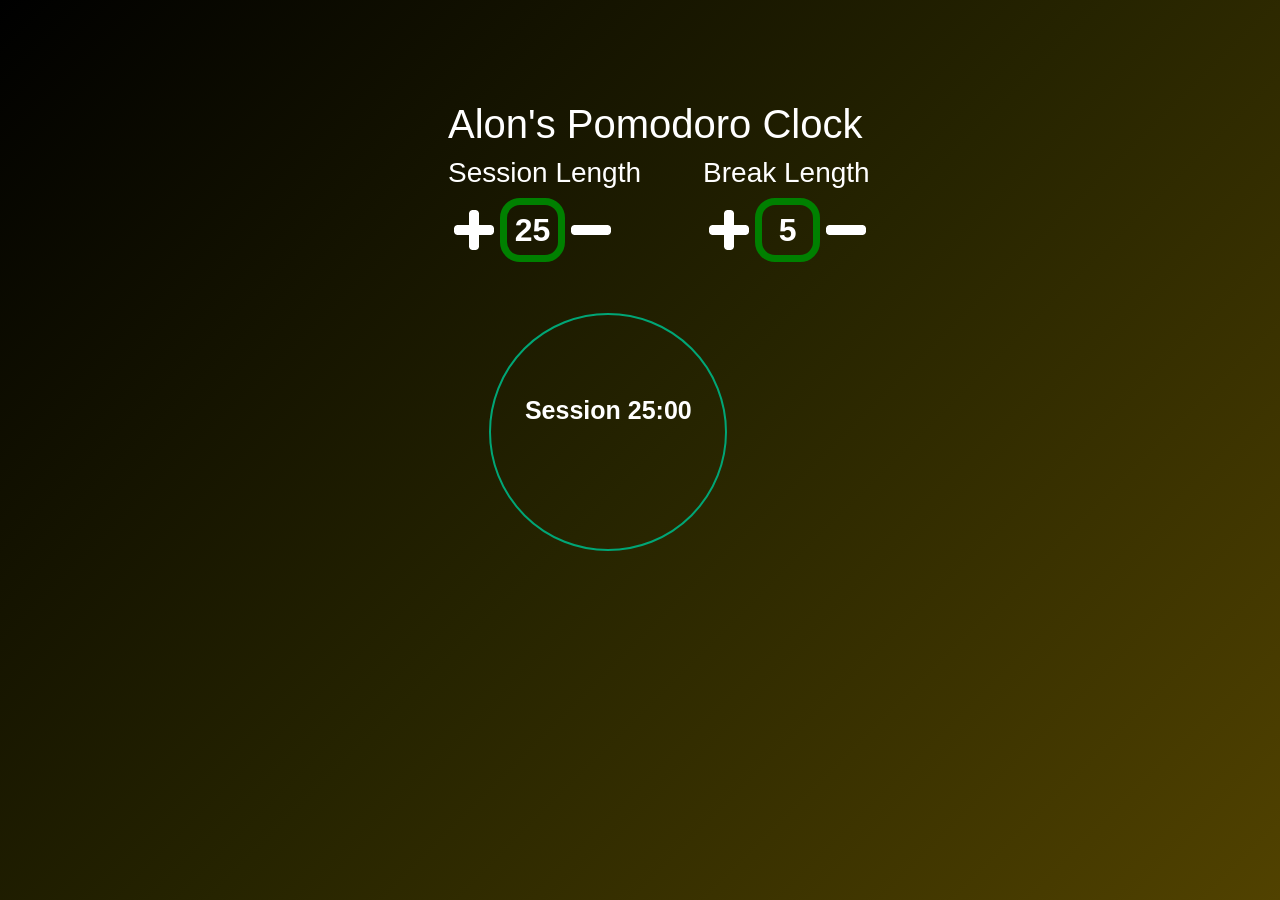
<file: index.html>
<!DOCTYPE html>
<html lang="en">

  <head>
    <meta charset="utf-8">
    <title>Alon's Pomodoro Clock</title>
    <!-- =========JQUERY -->
    <script src="https://ajax.googleapis.com/ajax/libs/jquery/3.3.1/jquery.min.js"></script>
    <!-- ==============>BOOTSTRAP -->
    <link rel="stylesheet" href="https://maxcdn.bootstrapcdn.com/bootstrap/4.0.0-beta.3/css/bootstrap.min.css" integrity="sha384-Zug+QiDoJOrZ5t4lssLdxGhVrurbmBWopoEl+M6BdEfwnCJZtKxi1KgxUyJq13dy" crossorigin="anonymous">
    <link rel="stylesheet" href="https://fonts.googleapis.com/icon?family=Material+Icons">
    <!-- ============>FONT -->
    <link href="https://fonts.googleapis.com/css?family=Gochi+Hand" rel="stylesheet">
    <!-- ================>STYLESHEET -->
    <link rel="stylesheet" href="stylesheet.css">
  </head>

  <body>
    <div id="clock-container">
      <h1>Alon's Pomodoro Clock</h1>
      <div id="session-length" class="input">
        <h3>Session Length</h3>
        <div class="clock-form">
          <button class="increase"><img src = "assets\icons\plus.png" alt = "plus sign"></button>
          <input type="text" maxlength="2" value="25" />
          <button class="decrease"><img src = "assets\icons\minus.png" alt = "minus sign"></button>
        </div>
      </div>
      <div id="break-length" class="input">
        <h3>Break Length</h3>
        <div class="clock-form">
          <button class="increase"><img src = "assets\icons\plus.png" alt = "plus sign"></button>
          <input type="text" maxlength="2" value="5" />
          <button class="decrease"><img src = "assets\icons\minus.png" alt = "minus sign"></button>
        </div>
      </div>
      <div id="animation">
        <canvas id="timer-circle" width="240" height="240">
        </canvas>
        <div id="timer-count">
          <span id="label">Session</span>
          <span id="countdown">01:00</span>
        </div>
      </div>
    </div>
    <script src="javascript.js"></script>
  </body>

</html>
</file>
<file: stylesheet.css>
body {
  background: rgb(0, 0, 0);
  background: -moz-linear-gradient(-45deg, rgba(0, 0, 0, 1) 0%, rgba(38, 36, 0, 1) 51%, rgba(81, 66, 0, 1) 100%);
  background: -webkit-linear-gradient(-45deg, rgba(0, 0, 0, 1) 0%, rgba(38, 36, 0, 1) 51%, rgba(81, 66, 0, 1) 100%);
  background: linear-gradient(135deg, rgba(0, 0, 0, 1) 0%, rgba(38, 36, 0, 1) 51%, rgba(81, 66, 0, 1) 100%);
  filter: progid:DXImageTransform.Microsoft.gradient( startColorstr='#000000', endColorstr='#514200', GradientType=1);
  background-repeat: no-repeat;
  background-attachment: fixed;
  color: white;
}

#clock-container {
  margin: 100px 20% 0 35%;
}

input {
  width: 65px;
  background-color: transparent;
  color: inherit;
  border: solid 7px green;
  border-radius: 20px;
  text-align: center;
  font-weight: 700;
  font-size: 2em;
}

.input {
  display: inline-block;
  margin-right: 10%;
}

.clock-form {
  display: flex;
  /* padding: 0 5%; */
}

.decrease {
  margin-left: 0px;
}

button {
  background-color: transparent;
  border: none;
}

#animation {
  margin-top: 50px;
  margin-left: 7%;
}

#timer-count {
  position: absolute;
  text-align: center;
  width: 240px;
  height: 240px;
  z-index: 2;
  padding: 80px 20px;
  font-size: 25px;
  font-weight: 600;
}

#timer-circle {
  position: absolute;
  z-index: 1;
}
</file>
